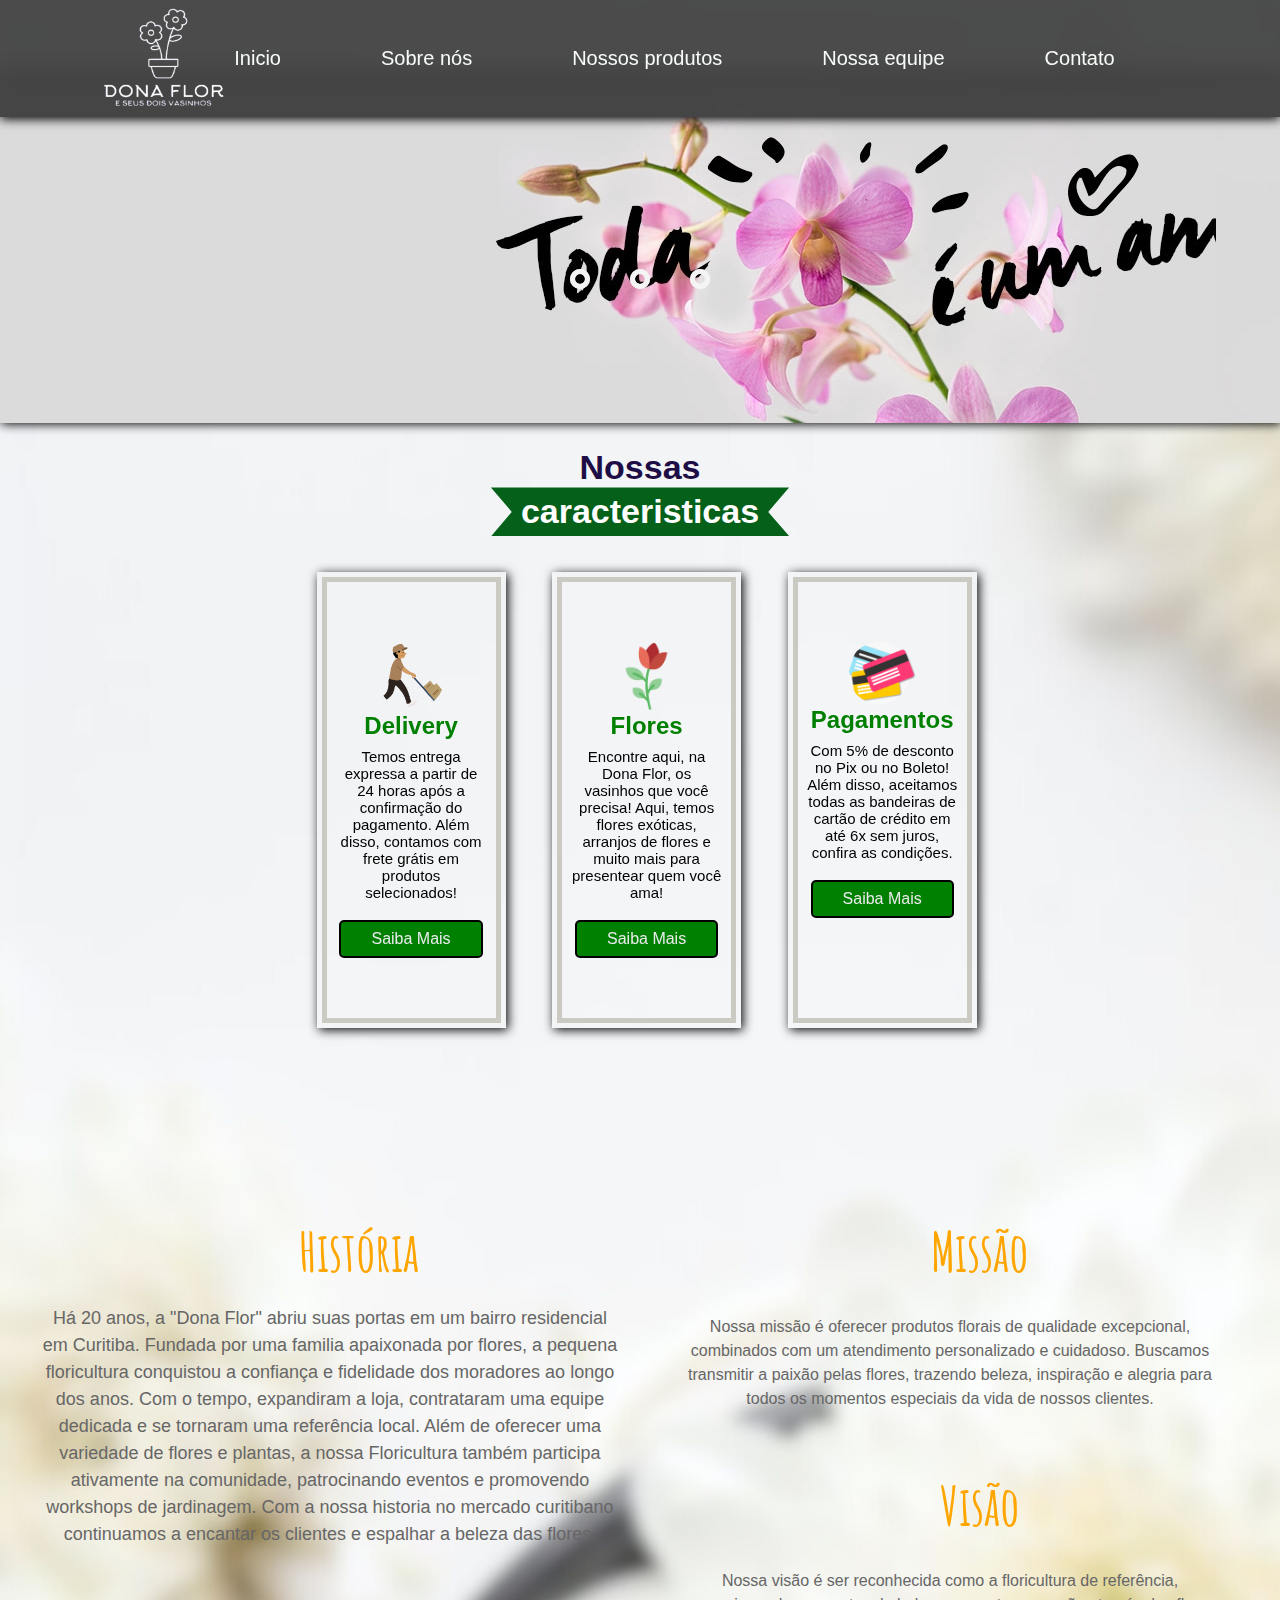
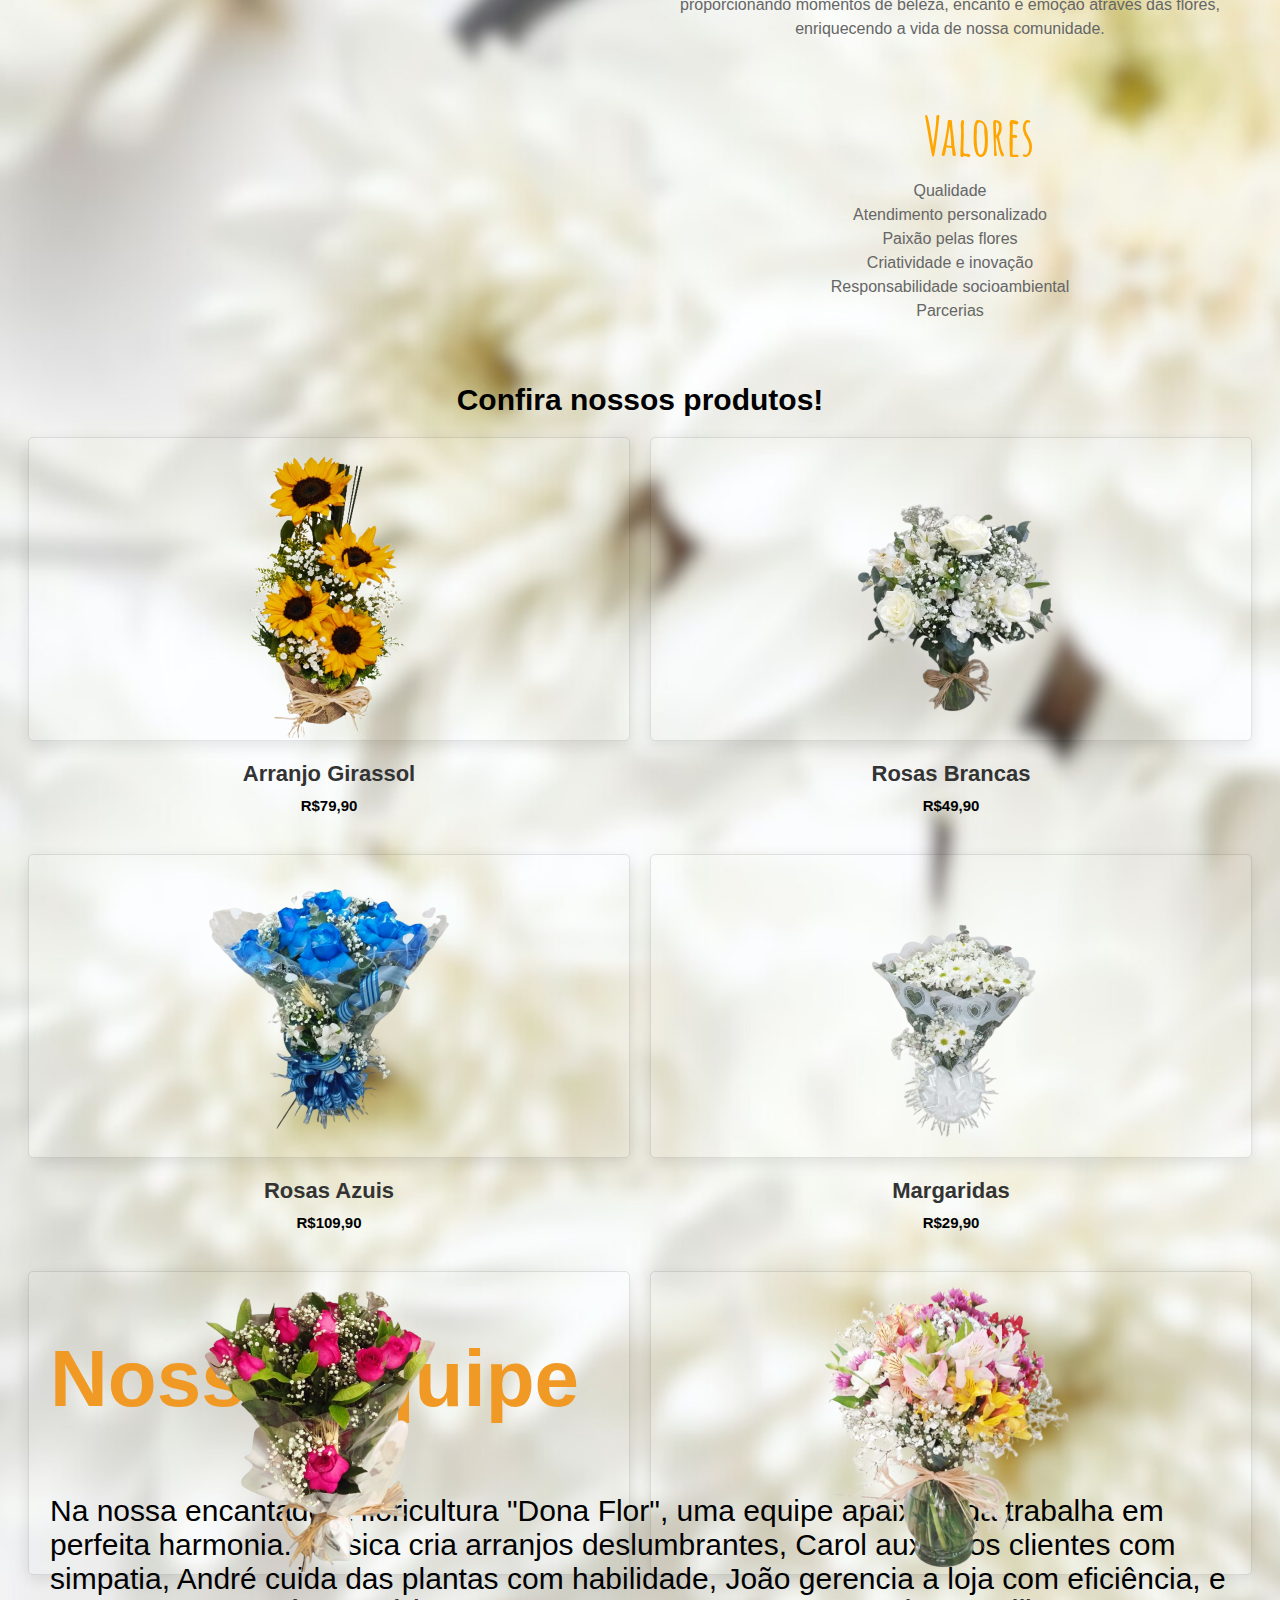
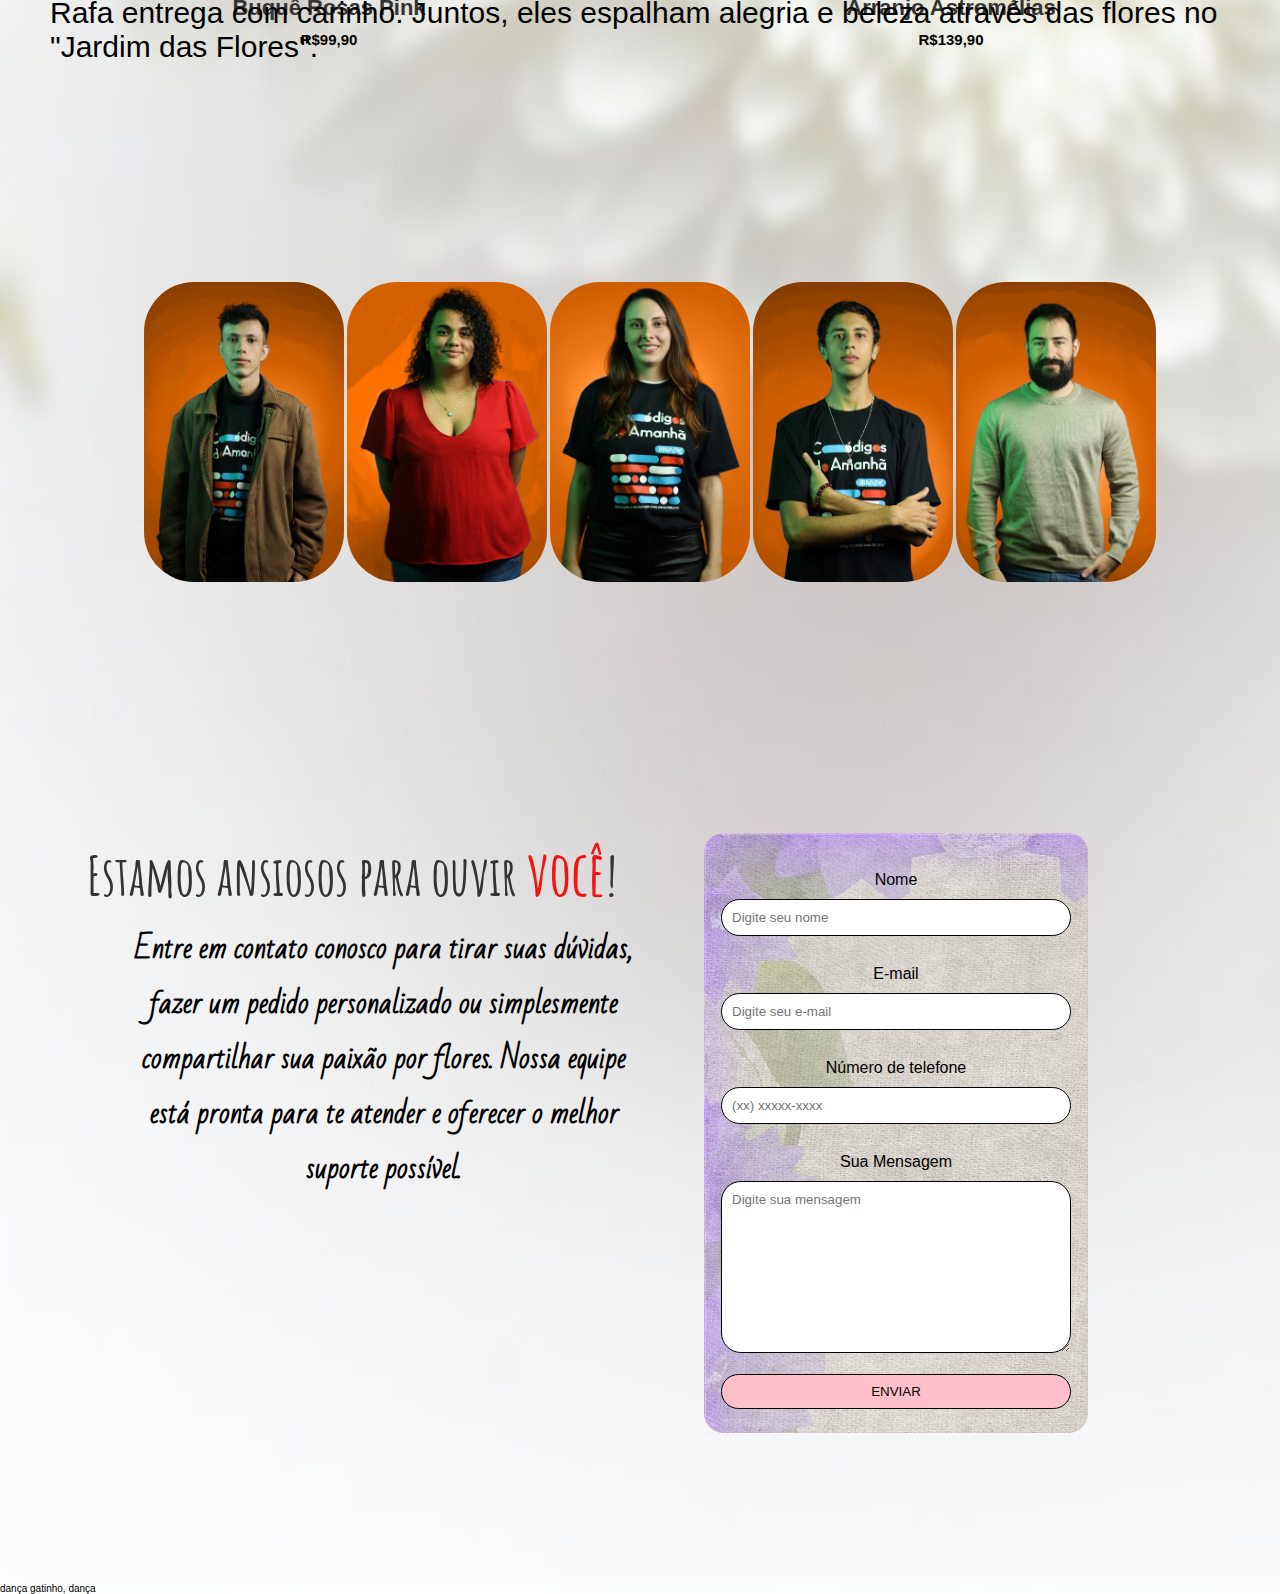
<file: index.html>
<!DOCTYPE html>
<html lang="pt_BR">

<head>
    <meta charset="UTF-8">
    <meta http-equiv="X-UA-Compatible" content="IE=edge">
    <meta name="viewport" content="width=device-width, initial-scale=1.0">
    <title>Dona FLor</title>
    <!-- font weasome link a baixo -->
    <link rel="preconnect" href="https://fonts.googleapis.com">
    <link rel="preconnect" href="https://fonts.gstatic.com" crossorigin>
    <link href="https://fonts.googleapis.com/css2?family=Amatic+SC&family=Bad+Script&display=swap" rel="stylesheet">
    <link rel="stylesheet" href="https://cdnjs.cloudflare.com/ajax/libs/font-awesome/5.15.3/css/all.min.css"
        integrity="sha512-iBBXm8fW90+nuLcSKlbmrPcLa0OT92xO1BIsZ+ywDWZCvqsWgccV3gFoRBv0z+8dLJgyAHIhR35VZc2oM/gI1w=="
        crossorigin="anonymous" referrerpolicy="no-referrer" />
    <!-- css aqui a baixo -->
    <link rel="stylesheet" href="./style/style.css">

</head>

<body>

    <!--inicio do header -->
    <header>

        <!-- BARRINHAS DAS LATERAIS -->
        <input type="checkbox" name="" id="barrinha">
        <label for="barrinha" class="fas fa-bars"></label>



        <!-- LOGO DA LOJA -->
        <a href="#" class="LOGO"><span></span><img class="imagemlogo" src="./imagens/donaflorlogo.png" alt=""></a>

        <!-- BARRAS DE NAVEGAÇÂO DO HEADER -->
        <nav class="barra-nav">
            <ul class="listinha">
                <li> <a href="#inicio">Inicio</a></li>
                <li> <a href="#sobrenos">Sobre nós</a></li>
                <li> <a href="#produtos">Nossos produtos</a></li>
                <li> <a href="#equipe">Nossa equipe</a></li>
                <li> <a href="#contato">Contato</a></li>
            </ul>

        </nav>
        <!-- ICONES DO LADO DIREITO DO HEADER -->
        <div class="icones">

            <a href="" class="fas fa-shopping-cart"></a>
        </div>

        <!-- FIM DO HEADER -->

    </header>

    <main>

        <!-- section englobando o slide -->
        <section class="slides-iniciais" id="inicio">
            <!-- inicio da div que controla o slide -->
            <div class="slider">
                <div class="slides">
                    <!-- botoes de troca de slide -->
                    <input type="radio" name="radio-btn" id="radio1">
                    <input type="radio" name="radio-btn" id="radio2">
                    <input type="radio" name="radio-btn" id="radio3">
                    <!-- imagens dos slides  -->
                    <div class="foto1">
                        <img src="./imagens/bannerdesktop2.png" alt="Slide1">
                    </div>

                    <div class="slide">
                        <img src="./imagens/bannerdesktop3.jpg" alt="slide2">
                    </div>

                    <div class="slide">
                        <img src="./imagens/bannerdesktop4.png" alt="slide3">
                    </div>



                    <!-- botao de navegação automatica (os botoeszinhos que sao visiveis para troca de slide) -->
                    <div class="navigation-auto">
                        <div class="auto-btn1"></div>
                        <div class="auto-btn2"></div>
                        <div class="auto-btn3"></div>
                    </div>
                    <!-- botao manual para clicar em vez de esperar o slide troca -->
                    <div class="manual-navigation">
                        <label for="radio1" class="manual-btn"></label>
                        <label for="radio2" class="manual-btn"></label>
                        <label for="radio3" class="manual-btn"></label>
                    </div>

                </div>



            </div>

            </div>

        </section>

        <!-- nossas caracteristicas -->

        <!-- começa a section que engloba os 3 cards iniciais -->
        <section class="caracteristicas" id="caracteristicas">

            <div class="TextoCaracteristica">
                <!-- texto no qual se encontra escrito "nossas caracteristicas" -->
                <h1 class="cabecalho"> Nossas <span>caracteristicas</span></h1>
            </div>

            <!-- box que no qual controla todo o card por si -->
            <div class="box-container">
                <!-- as divs dos cards -->
                <div class="box">
                    <img src="./imagens/caminhao.png" alt="">
                    <h3>Delivery </h3>
                    <p>Temos entrega expressa a partir de 24 horas após a confirmação do pagamento. Além disso, contamos
                        com frete grátis em produtos selecionados! </p>
                    <a class="btn" href="">Saiba Mais</a>

                </div>
                <div class="box">
                    <img src="./imagens/flores.png" alt="">
                    <h3>Flores</h3>
                    <p>Encontre aqui, na Dona Flor, os vasinhos que você precisa! Aqui, temos flores exóticas, arranjos
                        de flores e muito mais para presentear quem você ama!</p>
                    <a class="btn" href="">Saiba Mais</a>

                </div>
                <div class="box">
                    <img src="./imagens/pagamento.png" alt="">
                    <h3>Pagamentos</h3>
                    <p>Com 5% de desconto no Pix ou no Boleto! Além disso, aceitamos todas as bandeiras de cartão de
                        crédito em até 6x sem juros, confira as condições.</p>
                    <a class="btn" href="">Saiba Mais</a>

                </div>

            </div>
        </section>

        <!-- inicio da section sobrenos -->

        <section class="minha-secao" id="sobrenos">
            <div class="container">
                <div class="grid-container">
                    <div class="grid-item-left">
                        <h2>História</h2>
                        <p class="history-text">
                            Há 20 anos, a "Dona Flor" abriu suas portas em um bairro residencial em Curitiba. Fundada por uma familia apaixonada por flores, a pequena floricultura conquistou a confiança e fidelidade dos moradores ao longo dos anos. Com o tempo, expandiram a loja, contrataram uma equipe dedicada e se tornaram uma referência local. Além de oferecer uma variedade de flores e plantas, a nossa Floricultura também participa ativamente na comunidade, patrocinando eventos e promovendo workshops de jardinagem. Com a nossa historia no mercado curitibano continuamos  a encantar os clientes e espalhar a beleza das flores.
                        </p>
                    </div>
                    <div class="grid-item-right">
                        <div class="grid-subitem">
                            <h2>Missão</h2>
                            <p class="subitem-text">
                                Nossa missão é oferecer produtos florais de qualidade excepcional, combinados com um
                                atendimento personalizado e cuidadoso. Buscamos transmitir a paixão pelas flores,
                                trazendo beleza, inspiração e alegria para todos os momentos especiais da vida de nossos
                                clientes.
                            </p>
                        </div>
                        <div class="grid-subitem">
                            <h2>Visão</h2>
                            <p class="subitem-text">
                                Nossa visão é ser reconhecida como a floricultura de referência, proporcionando momentos
                                de beleza, encanto e emoção através das flores, enriquecendo a vida de nossa comunidade.
                            </p>
                        </div>
                        <div class="grid-subitem">
                            <h2>Valores</h2>
                            <ul class="values-list">
                                <li>Qualidade</li>
                                <li>Atendimento personalizado</li>
                                <li>Paixão pelas flores</li>
                                <li>Criatividade e inovação</li>
                                <li>Responsabilidade socioambiental</li>
                                <li>Parcerias</li>
                            </ul>
                        </div>
                    </div>
                </div>
            </div>
        </section>
        <!--  inicio da section dos produtos -->

        <section class="produtos" id="produtos">
            <div class="text-box-produtos">
                <h1 class="titleproducts">Confira nossos produtos!</h1>
            </div>
            <!-- primeiro produto -->
            <div class="box-father">
                <div class="box-son">
                    <div class="product_image">
                        <img class="imageproduct" src="./imagens/girassol.png" alt="flores-arranjadas">
                        <div class="icons">
                            <a href="#" class="fas fa-shopping-cart"></a>

                        </div>
                    </div>
                </div>
                <div class="textoproduto">
                    <h3>Arranjo Girassol</h3>
                    <div class="price"><span>R$79,90</span></div>
                </div>
            </div>

            <!-- segundo produto --
            <div class="box-father">
                <div class="box-son">
                    <div class="product_image">
                        <img class="imageproduct" src="./imagens/orquidea lilas.png" alt="flores-arranjadas">
                        <div class="icons">
                            <a href="#" class="fas fa-shopping-cart"></a>
                            <a href="#" class="fas fa-heart"></a>
                        </div>
                    </div>
                </div>
                <div class="textoproduto">
                    <h3>Orquídea Lilás</h3>
                    <div class="price">R$39,90</div>
                </div>
            </div>

            <!-- terceiro produto -->
            <div class="box-father">
                <div class="box-son">
                    <div class="product_image">
                        <img class="imageproduct" src="./imagens/rosas brancas.png" alt="flores-arranjadas">
                        <div class="icons">
                            <a href="#" class="fas fa-shopping-cart"></a>

                        </div>
                    </div>
                </div>
                <div class="textoproduto">
                    <h3>Rosas Brancas</h3>
                    <div class="price"><span>R$49,90</span></div>
                </div>
            </div>

            <!-- quarto produto -->
            <div class="box-father">
                <div class="box-son">
                    <div class="product_image">
                        <img class="imageproduct" src="./imagens/rosas azuis.png" alt="flores-arranjadas">
                        <div class="icons">
                            <a href="#" class="fas fa-shopping-cart"></a>

                        </div>
                    </div>
                </div>
                <div class="textoproduto">
                    <h3>Rosas Azuis</h3>
                    <div class="price"><span>R$109,90</span></div>
                </div>
            </div>

            <!-- quinto produto -->
            <div class="box-father">
                <div class="box-son">
                    <div class="product_image">
                        <img class="imageproduct" src="./imagens/margaridas.png" alt="flores-arranjadas">
                        <div class="icons">
                            <a href="#" class="fas fa-shopping-cart"></a>

                        </div>
                    </div>
                </div>
                <div class="textoproduto">
                    <h3>Margaridas</h3>
                    <div class="price"><span>R$29,90</span></div>
                </div>
            </div>

            <!-- sexto produto -->
            <div class="box-father">
                <div class="box-son">
                    <div class="product_image">
                        <img class="imageproduct" src="./imagens/rosas pink.png" alt="flores-arranjadas">
                        <div class="icons">
                            <a href="#" class="fas fa-shopping-cart"></a>

                        </div>
                    </div>
                </div>
                <div class="textoproduto">
                    <h3>Buquê Rosas Pink</h3>
                    <div class="price"><span>R$99,90</span></div>
                </div>
            </div>
            <!-- sétimo produto -->
            <div class="box-father">
                <div class="box-son">
                    <div class="product_image">
                        <img class="imageproduct" src="./imagens/astromelias.png" alt="flores-arranjadas">
                        <div class="icons">
                            <a href="#" class="fas fa-shopping-cart"></a>

                        </div>
                    </div>
                </div>
                <div class="textoproduto">
                    <h3>Arranjo Astromélias</h3>
                    <div class="price"><span>R$139,90</span></div>
                </div>
            </div>

        </section>


        <section class="equipe" id="equipe">


            <div class="containerEquipe">
                <div class="textosEquipe" type="text">
                    <h1>Nossa Equipe</h1>
                    <p>Na nossa encantadora floricultura "Dona Flor", uma equipe apaixonada trabalha em perfeita
                        harmonia. Jéssica cria arranjos deslumbrantes, Carol auxilia os clientes com simpatia, André
                        cuida das plantas com habilidade, João gerencia a loja com eficiência, e Rafa entrega com
                        carinho. Juntos, eles espalham alegria e beleza através das flores no "Jardim das Flores".
                    </p>
                </div>

            </div>
           <div class="containerEquipe">
                <div class="wiii">
                    <img src="./imagens/andre.jpg" alt="foto do andre leodoro" width="200" height="300">
                    <img src="./imagens/carol.jpg" alt="foto da caroline alves" width="200" height="300">
                    <img src="./imagens/jessica.jpg" alt="foto da jessica hickembick" width="200" height="300">
                    <img src="./imagens/joao.jpg" alt="foto do joao" width="200" height="300">
                    <img src="./imagens/rafa.jpg" alt="foto do rafael fantim" width="200" height="300">
                </div>
                </div>

            </section>

            <!-- inicio da section de contato -->

            <section class="contato" id="contato">
                <!-- <section class="contatoh1">
                <h1>Contato</h1>
            </section> -->
                <div class="contatotext">


                    <h2>Estamos ansiosos para ouvir <span class="ctth2voce">você</span>!</h2>
                    <p>Entre em contato conosco para tirar suas dúvidas, fazer um
                        pedido
                        personalizado ou simplesmente compartilhar sua paixão por flores. Nossa equipe está pronta para
                        te atender e oferecer o melhor suporte possível.</p>
                    <!-- <p>Você pode nos contatar por telefone, e-mail ou
                    preenchendo o formulário de contato ao lado.</p> -->
                    <!-- <p>Aguardamos seu contato e teremos prazer em ajudá-lo a
                    tornar
                    seus momentos especiais ainda mais floridos!</p> -->
                </div>

                <div class="formulario">

                    <form class="form" id="form">

                        <!-- <fieldset> -->

                        <div class="form-control">
                            <label for="nome"> Nome </label>
                            <input type="name" id="cttname" placeholder="Digite seu nome">
                            <i><img class="img-success" src="./imagens/success-icon.svg" alt=""></i>
                            <i><img class="img-error" src="./imagens/error-icon.svg" alt=""></i>
                            <small>Error Message</small>
                        </div>

                        <div class="form-control">
                            <label for="E-mail"> E-mail</label>
                            <input type="email" id="cttemail" placeholder="Digite seu e-mail">
                            <i><img class="img-success" src="./imagens/success-icon.svg" alt=""></i>
                            <i><img class="img-error" src="./imagens/error-icon.svg" alt=""></i>
                            <small>Error Message</small>
                        </div>

                        <div class="form-control">
                            <label for="Número de telefone">Número de telefone</label>
                            <input type="tel" id="cttphonenumber" placeholder="(xx) xxxxx-xxxx" maxlength="15"
                                minlength="14">
                            <i><img class="img-success" src="./imagens/success-icon.svg" alt=""></i>
                            <i><img class="img-error" src="./imagens/error-icon.svg" alt=""></i>
                            <small>Error Message</small>
                        </div>

                        <div class="form-control">
                            <label for="Sua Mensagem">Sua Mensagem</label>
                            <textarea name="Sua mensagem" placeholder="Digite sua mensagem" id="cttmessage" cols="30"
                                rows="10"></textarea>
                            <i><img class="img-success" src="./imagens/success-icon.svg" alt=""></i>
                            <i><img class="img-error" src="./imagens/error-icon.svg" alt=""></i>
                            <small>Error Message</small>
                        </div>

                        <!-- <div> -->
                        <button type="submit" id="buttonenv">ENVIAR</button>
                        <!-- </div> -->

                        <!-- </fieldset> -->
                    </form>
                </div>
            </section>
            <script src="./javascript/validacao.js"></script>
    </main>



    <!-- fim do header  -->

    <footer>dança gatinho, dança</footer>

    <script src="./javascript/script.js"></script>
</body>





</html>
</file>
<file: style/style.css>
/* reset do css */

:root {

    --border: .2rem solid rgba(0, 0, 0, .1);
    --outline: 5px solid rgb(202, 202, 194);
    --outline-hover: .2rem solid rgba(0, 255, 47, 0.1);
}

* {
    margin: 0;
    padding: 0;
    box-sizing: border-box;
    font-family: Verdana, Geneva, Tahoma, sans-serif;
    outline: none;
    border: none;
    text-decoration: none;
    transition: all .2s linear;
}


/*  html como um todo estilização */

body {
    background-image: url(../imagens/Design\ sem\ nome.png);
    background-size: cover;
    background-repeat: no-repeat;

}

html {



    font-size: 62.5%;
    scroll-behavior: smooth;
    scroll-padding-top: 6rem;
    overflow-x: hidden;


}



/*  cabeçalho estilização */
header {
    height: 13vh;
    width: 100vw;
    position: fixed;
    top: 0;
    left: 0;
    right: 0;
    background: rgba(26, 26, 26, 0.777);
    backdrop-filter: blur(10px);
    padding: 2rem 20px;
    display: flex;
    align-items: center;
    justify-content: space-around;
    z-index: 1000;

    box-shadow: 0px 2px 10px black;
}


/*  estilização do logo */



.imagemlogo {
    width: 260px;
    height: 160px;

}

.imagemlogo:hover {

    transform: scale(1.1);
}

header span {

    color: green;

}

/* barra de navegação */

header .barra-nav a {
    font-size: 2rem;


    color: rgb(248, 252, 248);

}

.listinha {
    gap: 100px;
    display: flex;
    flex-wrap: wrap;
    list-style: none;
    margin-left: -10%;

}




.listinha li:hover {

    transform: scale(1.3);
    animation: alternate-reverse;

}


/* animação da barra de navegação */



header .icones a {
    font-size: 2.5rem;
    color: #f1eeee;
    margin-left: 1.5rem;


}

header .icones a:hover {

    color: rgb(87, 11, 169)
}


header #barrinha {

    display: none;
}

header .fa-bars {
    font-size: 3rem;
    color: #333;
    border-radius: .5rem;
    padding: 1.5rem;
    cursor: pointer;
    border: .1rem solid rgba(0, 0, 0.3);
    display: none;

}





/* PAGINAS DAS SECCS  */


.foto1 {

    background-color: #00e8f8;

}



/* slider */

.slides-iniciais {
    margin-top: 6%;
    box-shadow: 1px 1px 10px black;


}




.slides {

    display: flex;


}

.slides input {
    display: none;
}

.slide {

    display: flex;


}

.foto1 {
    width: 100%;
    display: flex;
}

.manual-navigation {

    position: absolute;
    width: 100%;
    display: flex;
    justify-content: center;
}

.manual-btn {

    border: 5px solid rgb(245, 244, 244);
    padding: 5px;
    border-radius: 10px;
    cursor: pointer;
    margin-top: 15%;

    transition: 1s;
    display: flex;
    justify-content: center;


}

.manual-btn:not(:last-child) {
    margin-right: 40px;
}

.manual-btn:hover {

    background: #1e0e46;
}

#radio1:checked~.foto1 {
    margin-left: -5%;


}

#radio2:checked~.foto1 {

    margin-left: -100%;

}


#radio3:checked~.foto1 {

    margin-left: -206%;

}


.navigation-auto div {

    border: 5px solid rgb(253, 253, 253);
    padding: 5px;
    border-radius: 10px;
    cursor: pointer;
    transition: 1s;
}

.navigation-auto {
    position: absolute;
    width: 100%;
    margin-top: 15%;
    display: flex;
    justify-content: center;
}

.navigation-auto div:not(:last-child) {
    margin-right: 40px;
}




#radio1:checked~.navigation-auto .auto-btn1 {

    background-color: #050505;
}

#radio2:checked~.navigation-auto .auto-btn2 {

    background-color: #000000;

}

#radio3:checked~.navigation-auto .auto-btn3 {

    background-color: #000000;

}












/* section de caracteristicas  */

.TextoCaracteristica {

    display: flex;
    justify-content: center;


}


.caracteristicas {


    background-size: cover;
    display: flex;
    justify-content: center;
    flex-direction: column;
    margin-top: 2%;


}

.cabecalho {

    color: #1e0e46;
    text-align: center;



    font-size: 3.4rem;
    margin-bottom: 47px;
}

.cabecalho span {
    background: rgb(5, 96, 25);
    color: white;
    display: block;
    padding: .5rem 3rem;
    clip-path: polygon(100% 0, 93% 50%, 100% 99%, 0% 100%, 7% 50%, 0% 0%);
}



.btn {

    margin-top: 1rem;
    display: inline-block;
    padding: .8rem 3rem;
    border-radius: .5rem;
    border: .2rem solid black;
    color: rgb(234, 234, 236);
    cursor: pointer;
    background: green;
    font-size: 16px;
    transition: .7s;
}

.btn:hover {

    background: orange;
    scale: 1.2;
}

.caracteristicas .box-container {

    display: flex;
    justify-content: center;
    gap: 3%;
    width: 55%;
    margin-left: 22%;
    padding: 0.7%;






}

.caracteristicas .box-container .box {
    padding: 70px 1rem;
    margin-top: -20px;
    background: transparent;
    backdrop-filter: blur(8px);
    outline: var(--outline);
    outline-offset: -1rem;
    text-align: center;
    box-shadow: 2px 2px 10px rgb(6, 6, 6);
    margin-left: 26px;

    width: 90%;

}

.box img {
    width: 40%;
}

.caracteristicas .box-container .box:hover {
    outline: var(--outline-hover);
    outline-offset: 0rem;
    scale: 1.1;

}

.caracteristicas .box-container .box h3 {
    font-size: 24px;
    color: green;

}

.caracteristicas .box-container .box p {
    font-size: 15px;
    padding: 5%;

}

/* FIM DA SECTION DE CARACTERISTICAS */




/* inicio da section sobrenos */

/* Estilo da seção Sobre Nós */
#sobrenos {
    padding: 40px;
    margin-top: 100px;
    font-family: 'Cedarville Cursive', cursive;
}

.grid-item-left h2 {
    color: orange;
    font-family: 'Amatic SC', cursive;
    font-size: 54px;
    margin-left: 10%;
}

.grid-container h2 {
    color: orange;
    font-family: 'Amatic SC', cursive;
    font-size: 54px;
    margin-left: 10%;
}
.history-text p {
    font-family: 'Bad Script', cursive;
    font-size: 28px;
    font-weight: 600;
    margin-left: 20%;
}

.container {
    max-width: 1200px;
    margin: 0 auto;
}

.grid-container {
    display: grid;
    grid-template-columns: 1fr 1fr;
    grid-gap: 40px;
}

.grid-item-left {
    margin-bottom: 40px;
    margin-top: 40px;
}
.grid-item-left h2 {
    color: orange;
}
.grid-item-right {
    display: grid;
    grid-template-rows: repeat(3, auto);
    grid-gap: 20px;
    margin-top: 40px;
}

.grid-subitem {
    margin-bottom: 20px;
    display: flex;
    flex-direction: column;
    align-items: center;
}

/* Estilo dos títulos */
h2 {
    color: #333;
    font-size: 24px;
    margin-bottom: 10px;
    text-align: center;
}

/* Estilo do texto da História */
.history-text {
    color: #666;
    line-height: 1.5;
    font-size: 18px;
    text-align: center;
    margin: 0 auto;
    max-width: 800px;
    margin-top: 20px;
}

/* Estilo do texto da Missão, Visão e Valores */
.subitem-text {
    color: #666;
    line-height: 1.5;
    font-size: 16px;
    text-align: center;
    padding: 20px;
    margin-top: 0;
    /* Adicione essa propriedade */
}

/* Estilo da lista de Valores */
.values-list {
    list-style-type: none;
    color: #666;
    line-height: 1.5;
    font-size: 16px;
    margin-left: 0;
    padding-inline-start: 0;
    text-align: center;
    margin-top: 0;
    /* Adicione essa propriedade */
}


/* produtos */

.titleproducts {
    font-size: 30px;
}

.produtos {
    display: flex;

    height: 100vh;
    gap: 2.0rem;
    flex-wrap: wrap;
    justify-content: center;
}

.produtos .box-father {
    gap: 1.5rem;
}


.produtos .box-father .box-son {

    box-shadow: 0 .5rem 1.5rem rgb(0, 0, 0, .1);
    border-radius: .5rem;
    border: .1rem solid rgb(0, 0, 0, .1);
    position: relative;
}

.produtos .box-father .box-son .product_image {
    position: relative;
    text-align: center;
    overflow: hidden;
}

.produtos .box-father .box-son .product_image img {
    width: 50%;
}

.produtos .box-father .box-son .product_image .icons {
    position: absolute;
    bottom: 0;
    left: 0;
    right: 0;
    display: flex;

}

.produtos .box-father .box-son:hover .product_image img {
    transform: scale(1.2);
}

.produtos .box-father .box-son .product_image .icons a {
    height: 5rem;
    line-height: 5rem;
    font-size: 2rem;
    width: 100%;
    background: var(--red);
    color: rgba(255, 255, 255, 0);
}


.produtos .box-father .box-son .product_image .icons a:hover {
    background: rgba(0, 0, 0, 0.445);
    color: white;
    backdrop-filter: blur(5px);
}

.produtos .box-father .textoproduto {
    padding: 2rem;
    text-align: center;
}

.produtos .box-father .textoproduto h3 {
    font-size: 2.2rem;
    color: #333;
}

.produtos .box-father .textoproduto .price {
    font-size: 1.5rem;
    color: var(--black);
    font-weight: bolder;
    padding-top: 1rem;
}

.text-box-produtos {
    display: flex;
    width: 100%;
    justify-content: center;
}

/* produtos */



.containerEquipe {
    display: flex;
    align-items: center;
    justify-content: space-around;
    height: 500px;
    width: 1300px;
    flex-direction: row;
}

.textosEquipe {
    width: 1200px;
    height: 400px;
    display: flex;
    align-items: flex-start;
    justify-content: flex-start;
    flex-wrap: wrap;
    font-family: 'Cedarville Cursive', cursive;
    font-size: 40px;
    color: rgb(241, 153, 37);
}

.textosEquipe p {
    font-family: 'Varela Round', sans-serif;
    color: black;
    align-items: flex-start;
    justify-content: flex-start;
    font-size: 30px;
}

img {
    border-radius: 50px;
}

.wiii {
    gap: 20px;
}

.wiii :hover {
    scale: 1.2;
}



.contato {
    width: 100vw;
    height: 100vh;
    /* background-image: url(../imagens/background-contato.jpg); */

    display: flex;
    flex-direction: row;
    justify-content: space-between;
    background-position: center;
    background-size: cover;
    flex-wrap: wrap;
}

/* .contatoh1 {
    color: #ff534e;
    display: flex;
    align-items: center;
    justify-content: center;
    font-size: 40px;
    width: 100%;
    background-image: url(../imagens/lisianthus.jpg);
    background-repeat: no-repeat;
    background-size: cover;
    border-radius: 18px;
} */

.contatotext {
    display: flex;
    /* background-color: yellow; */
    justify-content: top;
    align-self: center;
    flex-direction: column;
    height: 600px;
    width: 50%;
    text-align: left;
    font-size: 20px;
}


.contatotext p,
h2 {
    margin-bottom: 10px;
    text-align: center;

}

.contatotext p {
    font-family: 'Bad Script', cursive;
    font-size: 28px;
    font-weight: 600;
    margin-left: 20%;
}

.contatotext h2 {
    font-family: 'Amatic SC', cursive;
    font-size: 54px;
    margin-left: 10%;
}

.ctth2voce {
    font-family: 'Amatic SC', cursive;
    font-size: 62px;
    color: #f3150d;
}

.form-control.success input {
    border: 3px solid #4ECA64;
}

.form-control.error input {
    border: 3px solid #DB5A5A;
}

.form-control.success i .img-success {
    visibility: visible;
}

.form-control.error i .img-error {
    visibility: visible;
}

.form-control.error small {
    visibility: visible;
}

.form i {
    padding-left: 5px;
    padding-top: 10px;
    position: absolute;
    visibility: hidden;
}

.form small {
    display: flex;
    position: relative;
    font-size: 12px;
    align-self: flex-end;
    justify-content: center;
    visibility: hidden;
    color: #DB5A5A;
}

.formulario {
    height: 600px;
    background-image: url(../imagens/formflower.jpg);

    border: 1px solid rgba(236, 165, 210, 0.25);
    justify-content: center;
    border-radius: 20px;
    width: 30%;
    text-align: center;
    display: flex;
    flex-direction: column;
    align-self: center;
    margin-right: 15%;
}


form label {
    display: flex;
    flex-direction: column;
    padding-bottom: 10px;
    padding-top: 15px;
    font-size: 16px;
}

form input,
form textarea {
    outline: unset;
    padding: 10px;
    width: 350px;
    color: rgb(0, 0, 0);
    border: 1px solid;
    border-radius: 20px;
}

form input:focus,
form textarea:focus {
    background-color: wheat
}

form button[type=submit] {
    margin-top: 5px;
    cursor: pointer;
    width: 350px;
    height: 35px;
    border-radius: 20px;
    background-color: pink;
    border: 1px solid black;
}







/* responsividade (media queries)*/

@media (max-width:991px) {


    html {
        font-size: 55%;

    }

    header {
        padding: 2rem;
    }

    section {

        padding: 2rem;
    }

    .inicio {
        background-position: left;
    }

}

@media (max-width: 768px) {


    html .fa-bars {
        display: block;
    }

    header .barra-nav {

        position: absolute;
        top: 100%;
        left: 0;
        right: 0;
        background: #eee;
        border-top: .1rem solid rgba(0, 0, 0 .1);
        clip-path: polygon(0 0, 100% 0, 100% 0, 0 0);
    }

    header #barrinha:checked~.barra-nav {

        clip-path: polygon(0 0, 100% 0, 100% 100%, 0% 100%);
    }



    header .barra-nav a {
        margin: 1.5rem;
        padding: 1.5rem;
        background: #fff;
        border: .1rem solid rgba(0, 0, 0 .1);
        display: block;
        color: #333;


    }




    .listinha {

        display: flex;
        flex-direction: column;
    }



}





@media (max-width:450px) {


    html {
        font-size: 55%
    }

}
</file>
